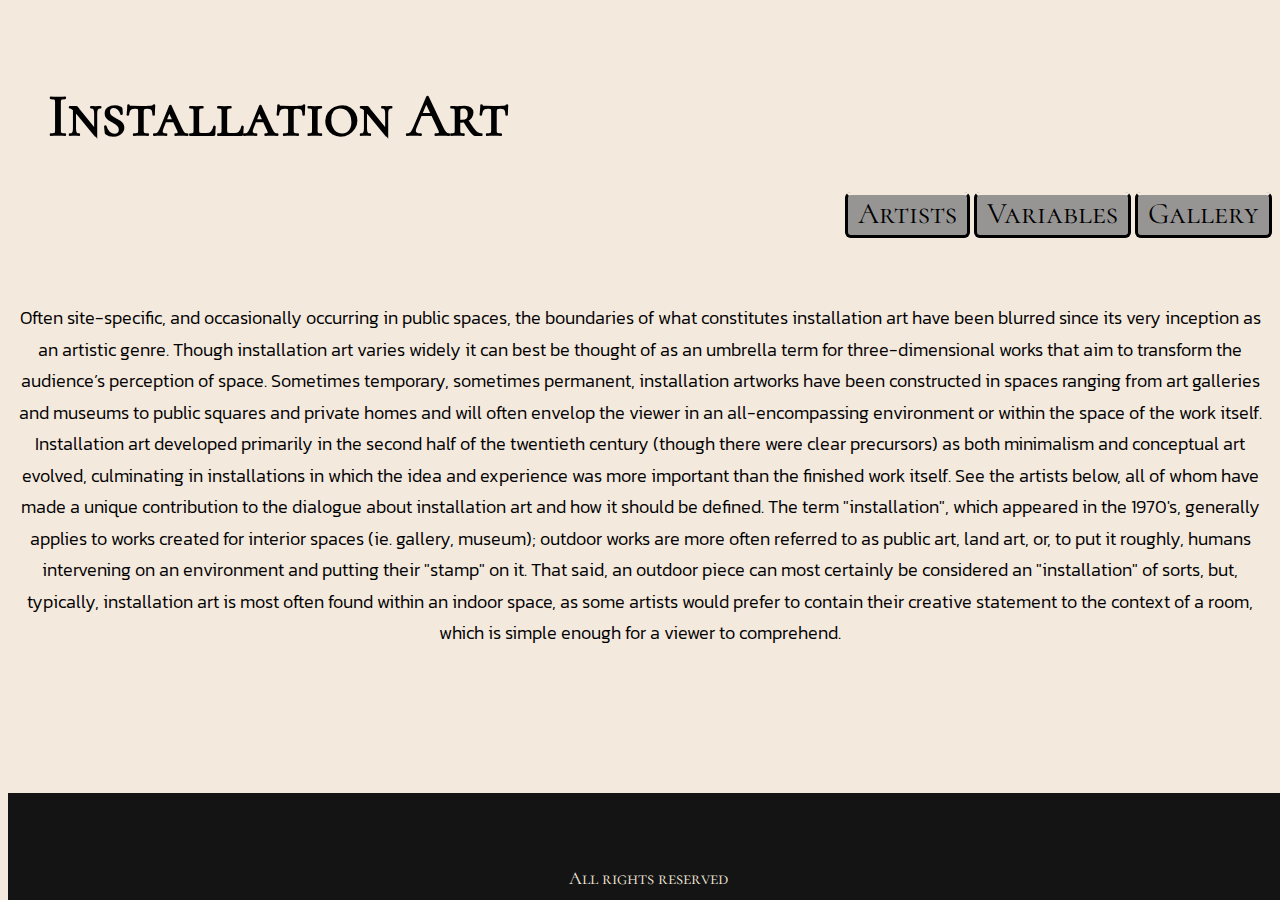
<file: index.html>
<!DOCTYPE html>
<html lang="en">
<head>
    <meta charset="UTF-8">
    <meta http-equiv="X-UA-Compatible" content="IE=edge">
    <meta name="viewport" content="width=device-width, initial-scale=1.0">
    <title>Installation Art</title>
    <link rel="stylesheet" href="Assets\Styles\styles.css">
    <link rel="stylesheet" href="Assets\Fonts\stylesheet.css">
</head>
<body>
    <div>
        <h1 class="header">Installation Art</h1>
    </div>
    <div class="menu menu--box">
       <a href="Artists.html" class="btn btn--Artists">Artists</a>
       <a href="Variables.html" class="btn btn--Variables">Variables</a>
       <a href="Gallery.html" class="btn btn--Gallery">Gallery</a>
    </div>
    <div class="MainText">
        <p>
            Often site-specific, and occasionally occurring in public spaces, the boundaries of what constitutes installation art have been blurred since its very inception as an artistic genre. 
            Though installation art varies widely it can best be thought of as an umbrella term for three-dimensional works that aim to transform the audience’s perception of space. 
            Sometimes temporary, sometimes permanent, installation artworks have been constructed in spaces ranging from art galleries and museums to public squares and private homes and 
            will often envelop the viewer in an all-encompassing environment or within the space of the work itself. Installation art developed primarily in the second half of the 
            twentieth century (though there were clear precursors) as both minimalism and conceptual art evolved, culminating in installations in which the idea and experience was 
            more important than the finished work itself. See the artists below, all of whom have made a unique contribution to the dialogue about installation art and how it should be defined.
            The term "installation", which appeared in the 1970's, generally applies to works created for interior spaces (ie. gallery, museum); outdoor works are more often referred to as 
            public art, land art, or, to put it roughly, humans intervening on an environment and putting their "stamp" on it. That said, an outdoor piece can most certainly be considered 
            an "installation" of sorts, but, typically, installation art is most often found within an indoor space, as some artists would prefer to contain their creative statement 
            to the context of a room, which is simple enough for a viewer to comprehend.
        </p>
    </div>
    <footer>
        <p class="footer">All rights reserved</p>
    </footer>
</body>
</html>
</file>
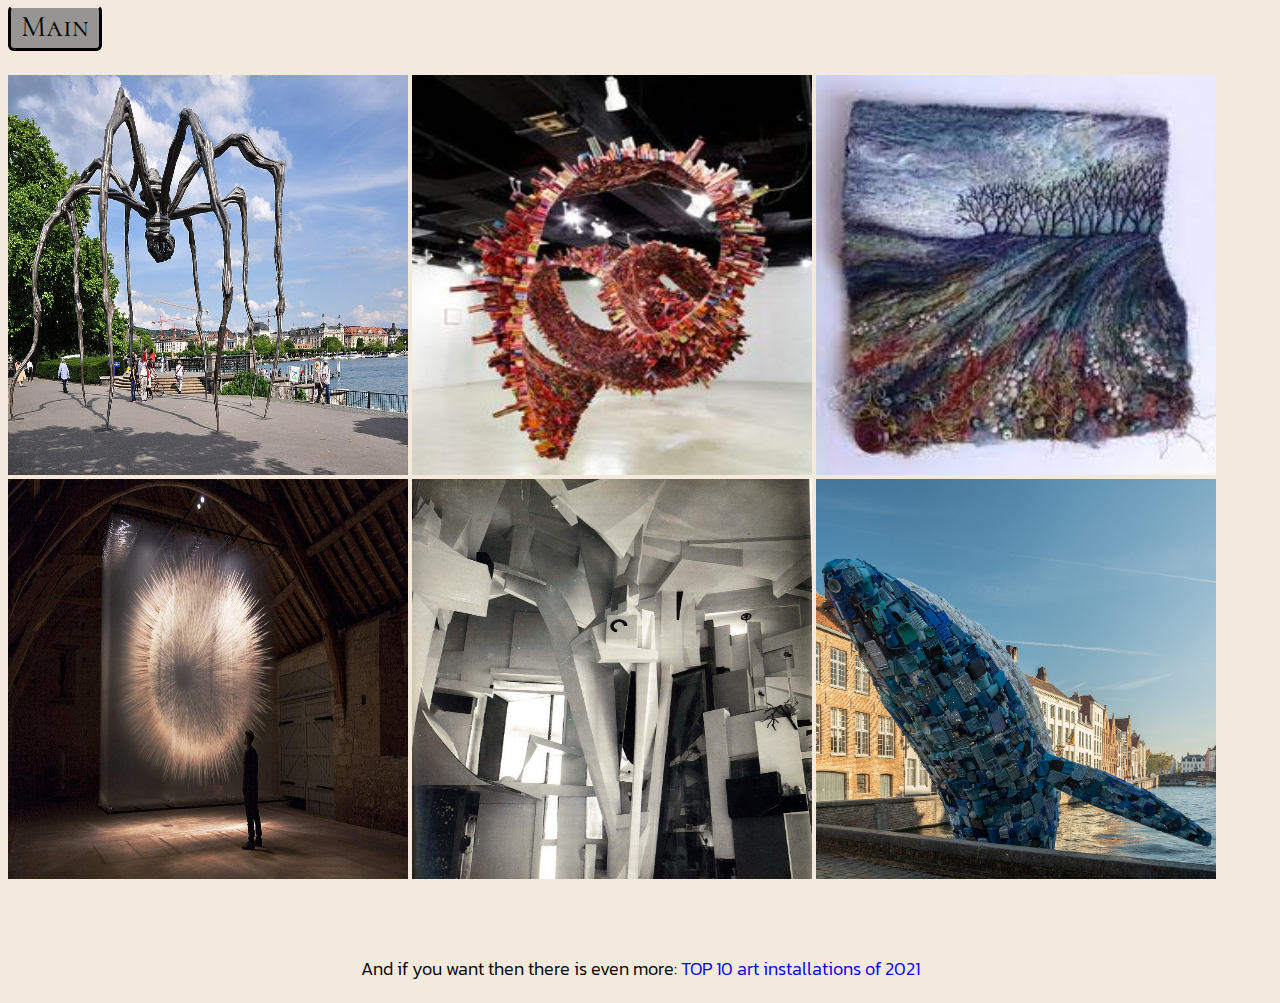
<file: Gallery.html>
<!DOCTYPE html>
<html lang="en">
<head>
    <meta charset="UTF-8">
    <meta http-equiv="X-UA-Compatible" content="IE=edge">
    <meta name="viewport" content="width=device-width, initial-scale=1.0">
    <title>Gallery</title>
    <link rel="stylesheet" href="Assets\Styles\styles.css">
    <link rel="stylesheet" href="Assets\Fonts\stylesheet.css">
</head>
<body>
    <div>
        <a href="index.html" class="btn btn--Main">Main</a>
    </div>
    <div class="row">
        <div class="column">
            <img src="Assets\Foto\1024px-Bürkliplatz_-_Louise_Bourgeois'_'Maman'_-_Alpenquai_2011-06-15_16-51-38.jpg" alt="" width="400" height="400">
            <img src="Assets\Foto\4d46d1e6f88fc313ac36574a150da637--installation-art-art-installations.jpg" alt="" width="400" height="400">
            <img src="Assets\Foto\download.jpg" alt="" width="400" height="400">
        </div>
        <div class="column">
            <img src="Assets\Foto\Installation-Art-Examples.jpg" alt="" width="400" height="400">
            <img src="Assets\Foto\merzbau2-643x896.jpg" alt="" width="400" height="400">
            <img src="Assets\Foto\StudioKCA.jpg" alt="" width="400" height="400">
        </div>
    </div>
    <div>
        <p>And if you want then there is even more: <a href="https://www.designboom.com/art/top-10-art-installations-2021-12-22-2021/">TOP 10 art installations of 2021</a></p>
    </div>
</body>
</html>
</file>
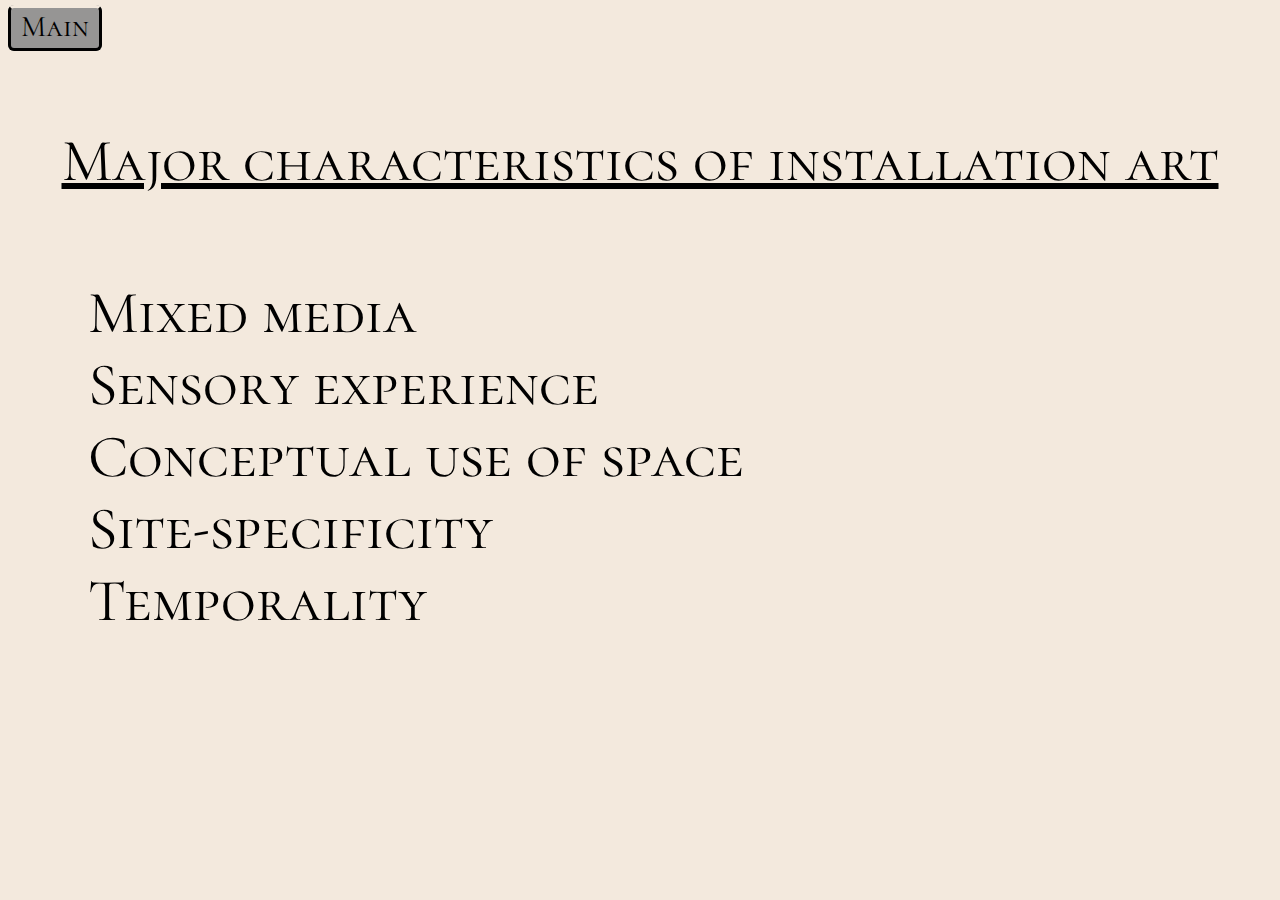
<file: Variables.html>
<!DOCTYPE html>
<html lang="en">
<head>
    <meta charset="UTF-8">
    <meta http-equiv="X-UA-Compatible" content="IE=edge">
    <meta name="viewport" content="width=device-width, initial-scale=1.0">
    <title>Variables</title>
    <link rel="stylesheet" href="Assets\Styles\styles.css">
    <link rel="stylesheet" href="Assets\Fonts\stylesheet.css">
</head>
<body>
    <div>
        <a href="index.html" class="btn btn--Main">Main</a>
    </div>
    <div>
        <h4>Major characteristics of installation art</h4>
        <ol>
            <ul>Mixed media</ul>
            <ul>Sensory experience</ul>
            <ul>Conceptual use of space</ul>
            <ul>Site-specificity</ul>
            <ul>Temporality</ul>
        </ol>
    </div>
</body>
</html>
</file>
